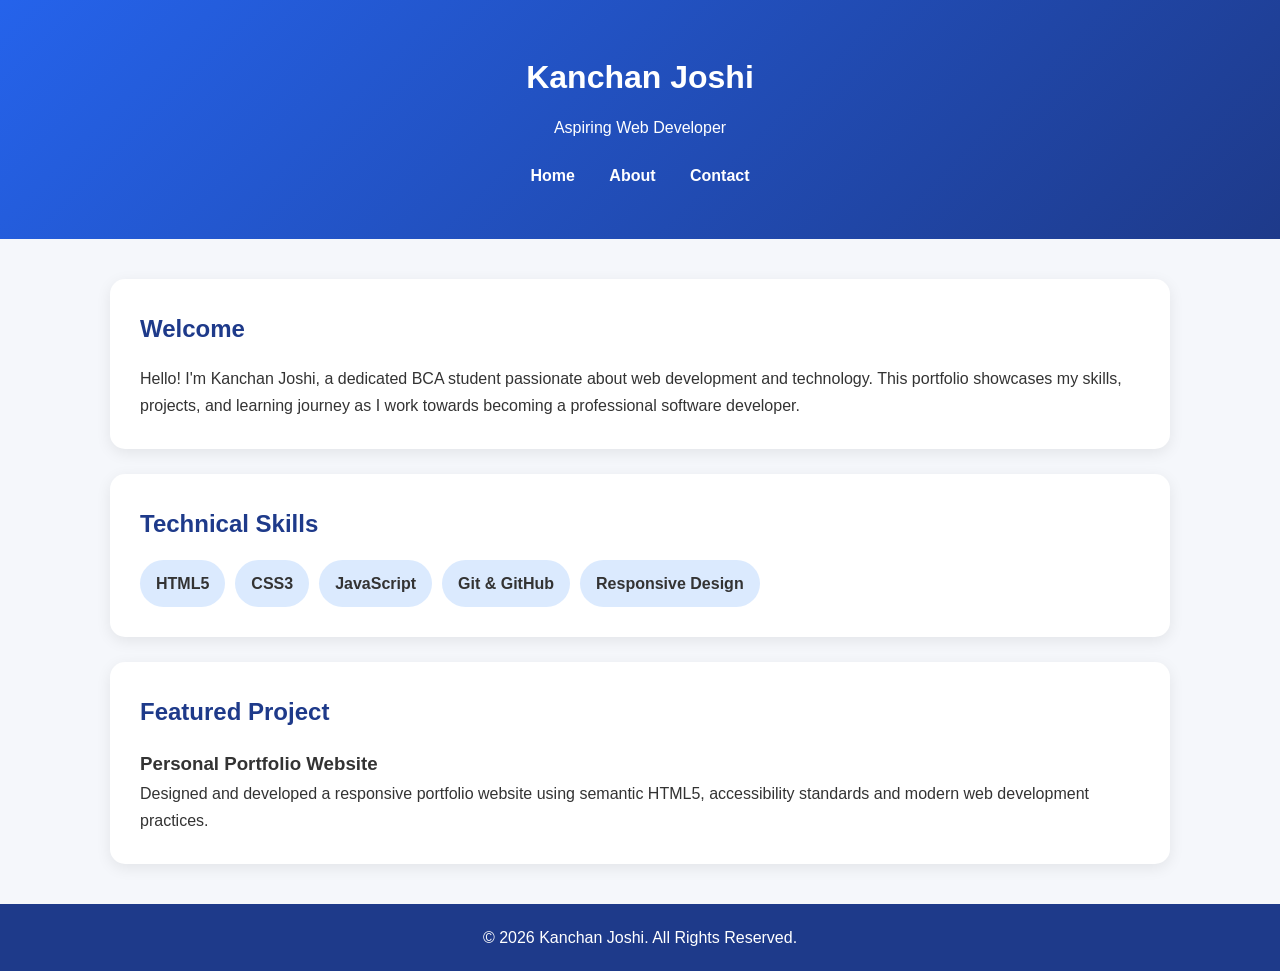
<file: index.html>
<!DOCTYPE html>
<html lang="en">
<head>
<meta charset="UTF-8">
<meta name="viewport" content="width=device-width, initial-scale=1.0">

<title>Kanchan Joshi | Portfolio</title>

<meta name="description" content="Personal portfolio website of Kanchan Joshi showcasing skills, projects and achievements.">

<link rel="stylesheet" href="style.css">
</head>

<body>

<header>
    <h1>Kanchan Joshi</h1>
    <p>Aspiring Web Developer</p>

    <nav aria-label="Main Navigation">
        <a href="index.html">Home</a>
        <a href="about.html">About</a>
        <a href="contact.html">Contact</a>
    </nav>
</header>

<main>

<section>
    <h2>Welcome</h2>
    <p>
        Hello! I'm Kanchan Joshi, a dedicated BCA student passionate about web development and technology. This portfolio showcases my skills, projects, and learning journey as I work towards becoming a professional software developer.
    </p>
</section>

<section>
    <h2>Technical Skills</h2>

    <ul class="skills">
        <li>HTML5</li>
        <li>CSS3</li>
        <li>JavaScript</li>
        <li>Git & GitHub</li>
        <li>Responsive Design</li>
    </ul>
</section>

<article>
    <h2>Featured Project</h2>

    <h3>Personal Portfolio Website</h3>

    <p>
        Designed and developed a responsive portfolio website using semantic
        HTML5, accessibility standards and modern web development practices.
    </p>
</article>

</main>

<footer>
    <p>&copy; 2026 Kanchan Joshi. All Rights Reserved.</p>
</footer>

</body>
</html>
</file>
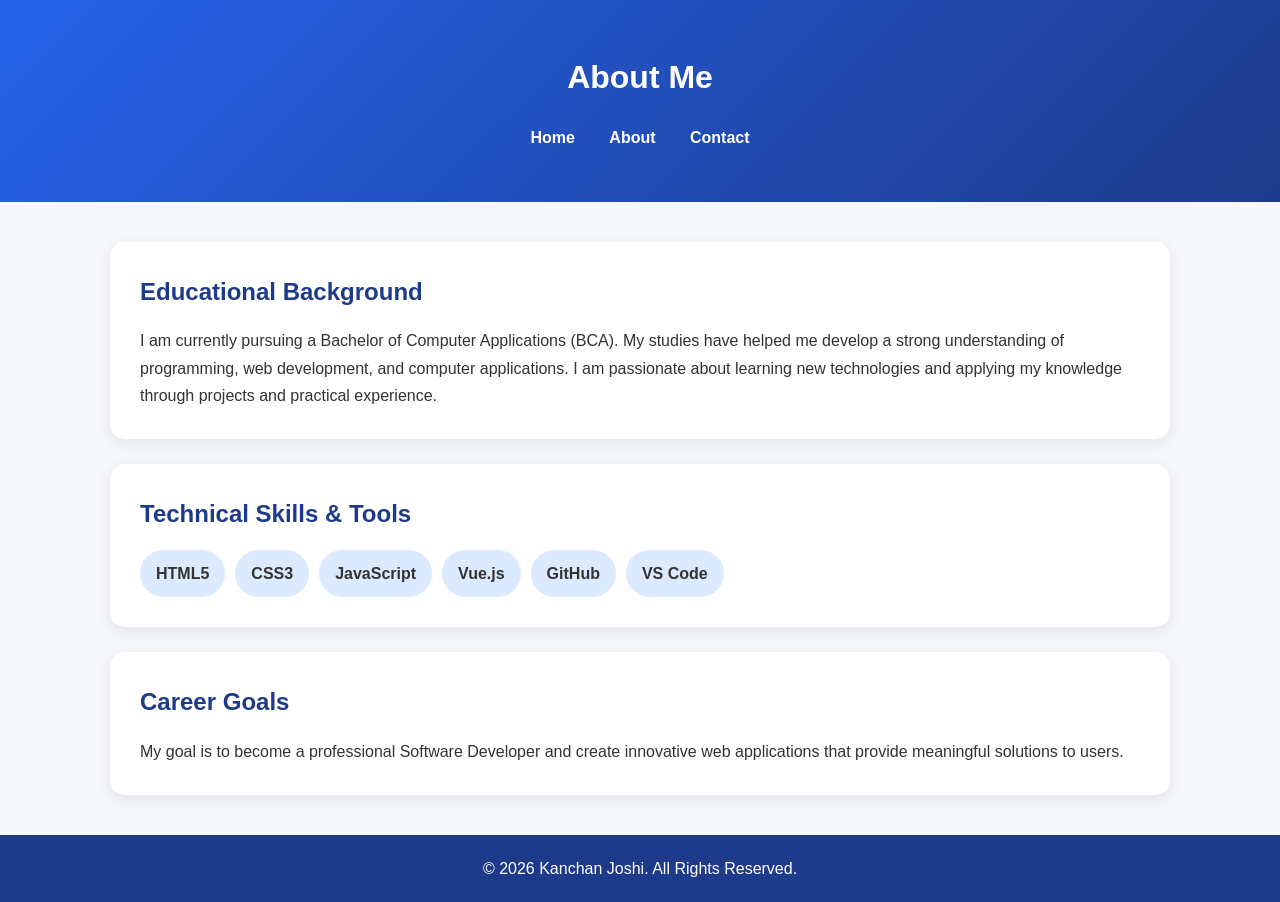
<file: about.html>
<!DOCTYPE html>
<html lang="en">
<head>
<meta charset="UTF-8">
<meta name="viewport" content="width=device-width, initial-scale=1.0">

<title>About | Kanchan Joshi</title>

<meta name="description" content="Learn more about Kanchan Joshi, education, skills and career goals.">

<link rel="stylesheet" href="style.css">
</head>

<body>

<header>
    <h1>About Me</h1>

    <nav aria-label="Main Navigation">
        <a href="index.html">Home</a>
        <a href="about.html">About</a>
        <a href="contact.html">Contact</a>
    </nav>
</header>

<main>

<section>
    <h2>Educational Background</h2>

    <p>
        I am currently pursuing a Bachelor of Computer Applications (BCA). My studies have helped me develop a strong understanding of programming, web development, and computer applications. I am passionate about learning new technologies and applying my knowledge through projects and practical experience.
    </p>
</section>

<section>
    <h2>Technical Skills & Tools</h2>

    <ul class="skills">
        <li>HTML5</li>
        <li>CSS3</li>
        <li>JavaScript</li>
        <li>Vue.js</li>
        <li>GitHub</li>
        <li>VS Code</li>
    </ul>
</section>

<section>
    <h2>Career Goals</h2>

    <p>
        My goal is to become a professional Software Developer and create
        innovative web applications that provide meaningful solutions to users.
    </p>
</section>

</main>

<footer>
    <p>&copy; 2026 Kanchan Joshi. All Rights Reserved.</p>
</footer>

</body>
</html>
</file>
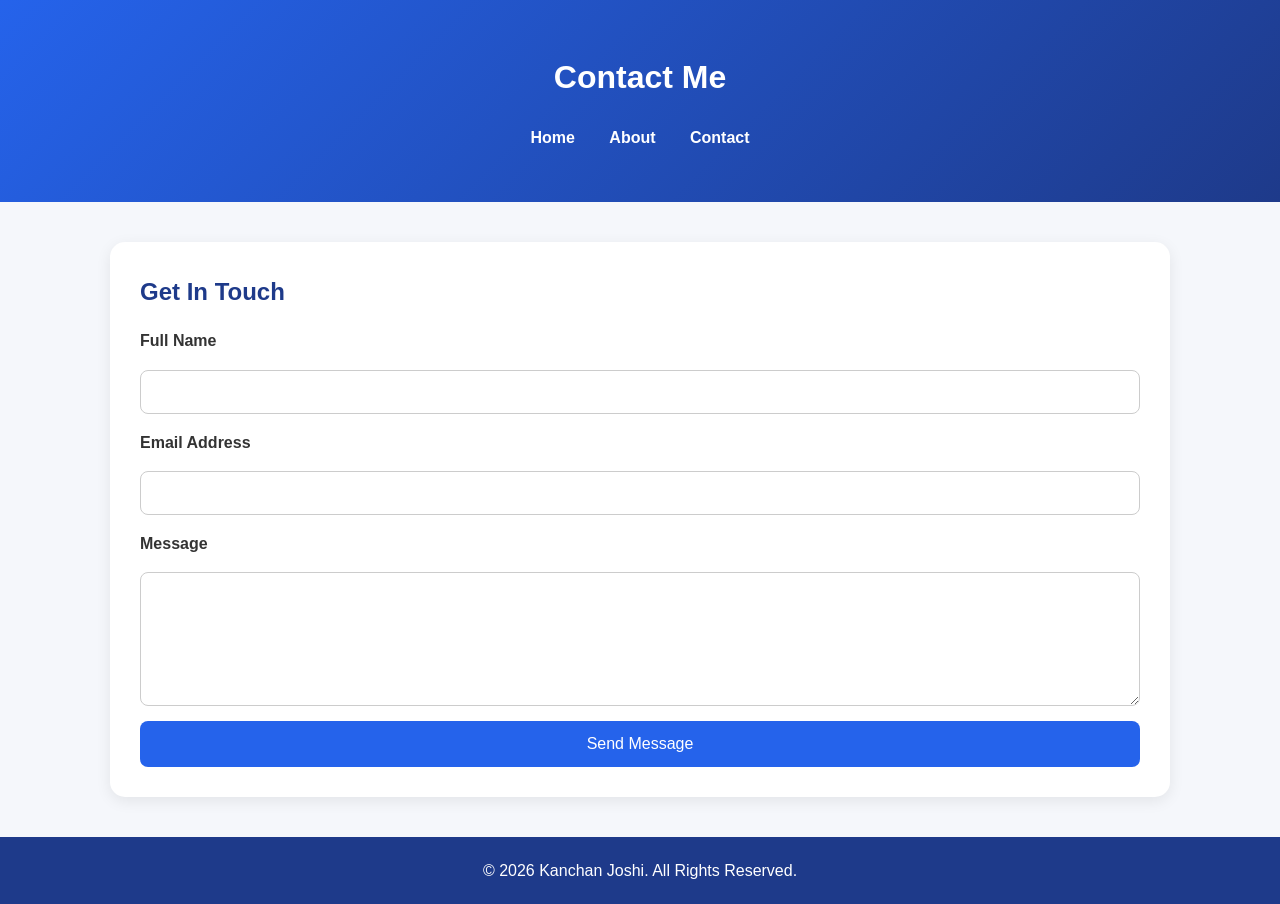
<file: contact.html>
<!DOCTYPE html>
<html lang="en">
<head>
<meta charset="UTF-8">
<meta name="viewport" content="width=device-width, initial-scale=1.0">

<title>Contact | Kanchan Joshi</title>

<meta name="description" content="Contact Kanchan Joshi through the accessible contact form.">

<link rel="stylesheet" href="style.css">
</head>

<body>

<header>
    <h1>Contact Me</h1>

    <nav aria-label="Main Navigation">
        <a href="index.html">Home</a>
        <a href="about.html">About</a>
        <a href="contact.html">Contact</a>
    </nav>
</header>

<main>

<section aria-labelledby="contact-heading">

    <h2 id="contact-heading">Get In Touch</h2>

    <form aria-label="Contact Form">

        <label for="name">Full Name</label>
        <input
            type="text"
            id="name"
            name="name"
            required
            aria-required="true">

        <label for="email">Email Address</label>
        <input
            type="email"
            id="email"
            name="email"
            required
            aria-required="true">

        <label for="message">Message</label>
        <textarea
            id="message"
            name="message"
            rows="6"
            required
            aria-required="true"></textarea>

        <button type="submit">Send Message</button>

    </form>

</section>

</main>

<footer>
    <p>&copy; 2026 Kanchan Joshi. All Rights Reserved.</p>
</footer>

</body>
</html>
</file>
<file: style.css>
*{
margin:0;
padding:0;
box-sizing:border-box;
font-family:'Segoe UI',sans-serif;
}

body{
background:#f5f7fb;
color:#333;
line-height:1.7;
}

header{
background:linear-gradient(135deg,#2563eb,#1e3a8a);
color:white;
padding:50px 20px;
text-align:center;
}

header p{
margin-top:10px;
}

nav{
margin-top:20px;
}

nav a{
color:white;
text-decoration:none;
margin:0 15px;
font-weight:600;
transition:.3s;
}

nav a:hover{
text-decoration:underline;
}

main{
max-width:1100px;
margin:40px auto;
padding:0 20px;
}

section,
article{
background:white;
padding:30px;
margin-bottom:25px;
border-radius:15px;
box-shadow:0 4px 15px rgba(0,0,0,.08);
}

h2{
color:#1e3a8a;
margin-bottom:15px;
}

.skills{
display:flex;
flex-wrap:wrap;
gap:10px;
list-style:none;
margin-top:15px;
}

.skills li{
background:#dbeafe;
padding:10px 16px;
border-radius:30px;
font-weight:600;
}

form{
display:flex;
flex-direction:column;
gap:15px;
}

label{
font-weight:600;
}

input,
textarea{
padding:12px;
border:1px solid #ccc;
border-radius:8px;
font-size:16px;
}

input:focus,
textarea:focus{
outline:3px solid #93c5fd;
border-color:#2563eb;
}

button{
background:#2563eb;
color:white;
border:none;
padding:14px;
border-radius:8px;
font-size:16px;
cursor:pointer;
transition:.3s;
}

button:hover{
background:#1e40af;
}

footer{
background:#1e3a8a;
color:white;
text-align:center;
padding:20px;
margin-top:30px;
}
</file>
